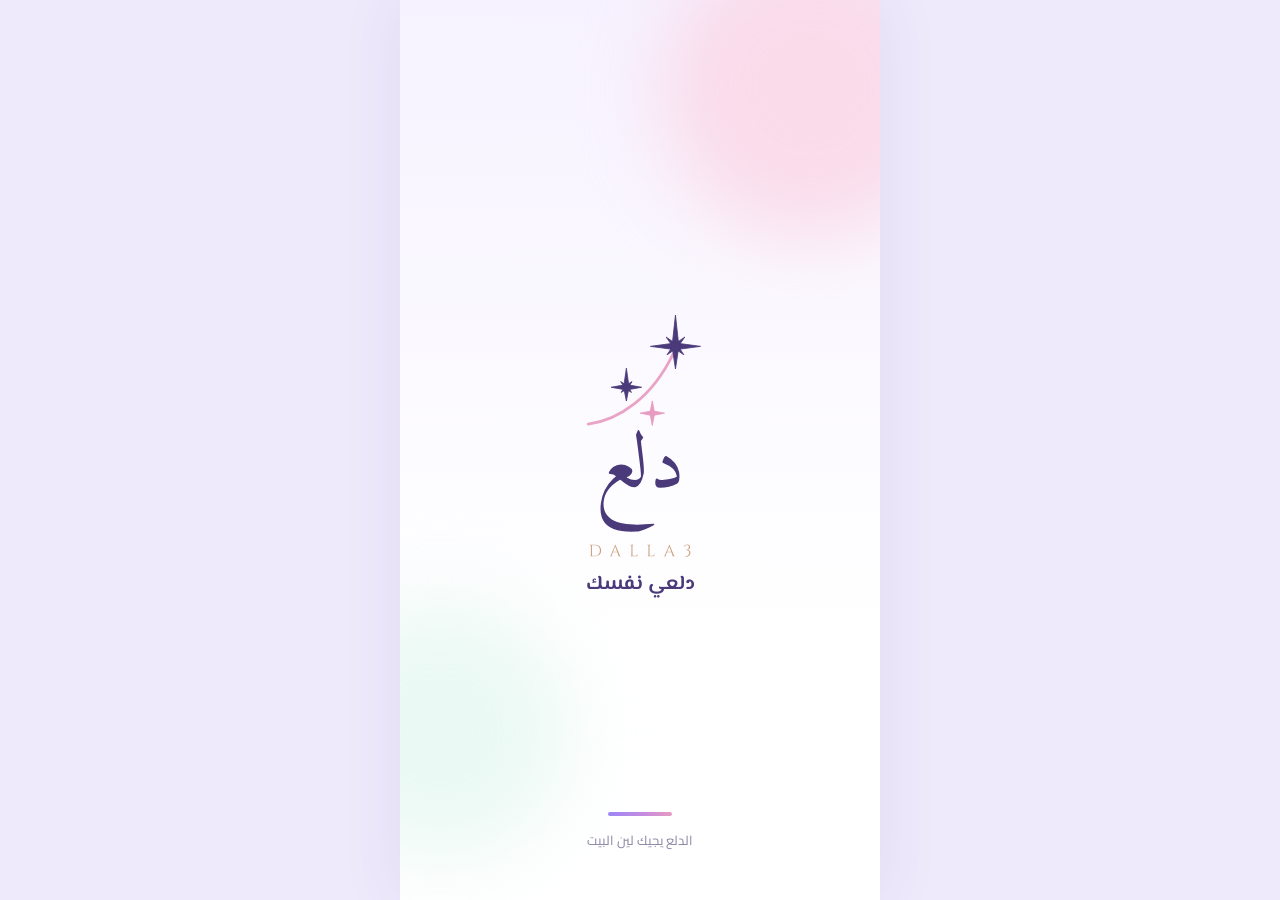
<file: index.html>
<!doctype html>
<html lang="ar" dir="rtl">
  <head>
    <meta charset="UTF-8" />
    <link rel="icon" type="image/svg+xml" href="./brand/logo_symbol_white.svg" />
    <link rel="apple-touch-icon" href="./brand/ios_appicon_1024.png" />
    <meta name="viewport" content="width=device-width, initial-scale=1.0, viewport-fit=cover" />
    <meta name="theme-color" content="#F6F2FF" />
    <meta name="mobile-web-app-capable" content="yes" />
    <meta name="apple-mobile-web-app-capable" content="yes" />
    <meta name="apple-mobile-web-app-title" content="دلع" />
    <meta name="description" content="دلع — خبيرات تجميل يجونك البيت" />
    <title>دلع</title>
    <script type="module" crossorigin src="./assets/index-D9JSFWXo.js"></script>
    <link rel="stylesheet" crossorigin href="./assets/index-D8pP8r-i.css">
  <link rel="manifest" href="./manifest.webmanifest"><script id="vite-plugin-pwa:register-sw" src="./registerSW.js"></script></head>
  <body>
    <div id="root"></div>
  </body>
</html>
</file>
<file: assets/index-D8pP8r-i.css>
@font-face{font-family:Cairo;font-style:normal;font-display:swap;font-weight:400;src:url(./cairo-arabic-400-normal-DN15VWMM.woff2)format("woff2"),url(./cairo-arabic-400-normal-CAYwymWN.woff)format("woff");unicode-range:U+6??,U+750-77F,U+870-88E,U+890-891,U+897-8E1,U+8E3-8FF,U+200C-200E,U+2010-2011,U+204F,U+2E41,U+FB50-FDFF,U+FE70-FE74,U+FE76-FEFC,U+102E0-102FB,U+10E60-10E7E,U+10EC2-10EC4,U+10EFC-10EFF,U+1EE00-1EE03,U+1EE05-1EE1F,U+1EE21-1EE22,U+1EE24,U+1EE27,U+1EE29-1EE32,U+1EE34-1EE37,U+1EE39,U+1EE3B,U+1EE42,U+1EE47,U+1EE49,U+1EE4B,U+1EE4D-1EE4F,U+1EE51-1EE52,U+1EE54,U+1EE57,U+1EE59,U+1EE5B,U+1EE5D,U+1EE5F,U+1EE61-1EE62,U+1EE64,U+1EE67-1EE6A,U+1EE6C-1EE72,U+1EE74-1EE77,U+1EE79-1EE7C,U+1EE7E,U+1EE80-1EE89,U+1EE8B-1EE9B,U+1EEA1-1EEA3,U+1EEA5-1EEA9,U+1EEAB-1EEBB,U+1EEF0-1EEF1}@font-face{font-family:Cairo;font-style:normal;font-display:swap;font-weight:400;src:url(./cairo-latin-ext-400-normal-xCL67Y2R.woff2)format("woff2"),url(./cairo-latin-ext-400-normal-C_BIE9Qe.woff)format("woff");unicode-range:U+100-2BA,U+2BD-2C5,U+2C7-2CC,U+2CE-2D7,U+2DD-2FF,U+304,U+308,U+329,U+1D00-1DBF,U+1E00-1E9F,U+1EF2-1EFF,U+2020,U+20A0-20AB,U+20AD-20C0,U+2113,U+2C60-2C7F,U+A720-A7FF}@font-face{font-family:Cairo;font-style:normal;font-display:swap;font-weight:400;src:url(./cairo-latin-400-normal-Dh7otpdh.woff2)format("woff2"),url(./cairo-latin-400-normal-b1R3q6Pf.woff)format("woff");unicode-range:U+??,U+131,U+152-153,U+2BB-2BC,U+2C6,U+2DA,U+2DC,U+304,U+308,U+329,U+2000-206F,U+20AC,U+2122,U+2191,U+2193,U+2212,U+2215,U+FEFF,U+FFFD}@font-face{font-family:Cairo;font-style:normal;font-display:swap;font-weight:600;src:url(./cairo-arabic-600-normal-rkrvveqO.woff2)format("woff2"),url(./cairo-arabic-600-normal-B3EOalmC.woff)format("woff");unicode-range:U+6??,U+750-77F,U+870-88E,U+890-891,U+897-8E1,U+8E3-8FF,U+200C-200E,U+2010-2011,U+204F,U+2E41,U+FB50-FDFF,U+FE70-FE74,U+FE76-FEFC,U+102E0-102FB,U+10E60-10E7E,U+10EC2-10EC4,U+10EFC-10EFF,U+1EE00-1EE03,U+1EE05-1EE1F,U+1EE21-1EE22,U+1EE24,U+1EE27,U+1EE29-1EE32,U+1EE34-1EE37,U+1EE39,U+1EE3B,U+1EE42,U+1EE47,U+1EE49,U+1EE4B,U+1EE4D-1EE4F,U+1EE51-1EE52,U+1EE54,U+1EE57,U+1EE59,U+1EE5B,U+1EE5D,U+1EE5F,U+1EE61-1EE62,U+1EE64,U+1EE67-1EE6A,U+1EE6C-1EE72,U+1EE74-1EE77,U+1EE79-1EE7C,U+1EE7E,U+1EE80-1EE89,U+1EE8B-1EE9B,U+1EEA1-1EEA3,U+1EEA5-1EEA9,U+1EEAB-1EEBB,U+1EEF0-1EEF1}@font-face{font-family:Cairo;font-style:normal;font-display:swap;font-weight:600;src:url(./cairo-latin-ext-600-normal-DuRnqffh.woff2)format("woff2"),url(./cairo-latin-ext-600-normal-DAfLYaOC.woff)format("woff");unicode-range:U+100-2BA,U+2BD-2C5,U+2C7-2CC,U+2CE-2D7,U+2DD-2FF,U+304,U+308,U+329,U+1D00-1DBF,U+1E00-1E9F,U+1EF2-1EFF,U+2020,U+20A0-20AB,U+20AD-20C0,U+2113,U+2C60-2C7F,U+A720-A7FF}@font-face{font-family:Cairo;font-style:normal;font-display:swap;font-weight:600;src:url(./cairo-latin-600-normal-mGS0uvCM.woff2)format("woff2"),url(./cairo-latin-600-normal-buYOP1M3.woff)format("woff");unicode-range:U+??,U+131,U+152-153,U+2BB-2BC,U+2C6,U+2DA,U+2DC,U+304,U+308,U+329,U+2000-206F,U+20AC,U+2122,U+2191,U+2193,U+2212,U+2215,U+FEFF,U+FFFD}@font-face{font-family:Cairo;font-style:normal;font-display:swap;font-weight:700;src:url(./cairo-arabic-700-normal-D3nDedWX.woff2)format("woff2"),url(./cairo-arabic-700-normal-CyOqhaeK.woff)format("woff");unicode-range:U+6??,U+750-77F,U+870-88E,U+890-891,U+897-8E1,U+8E3-8FF,U+200C-200E,U+2010-2011,U+204F,U+2E41,U+FB50-FDFF,U+FE70-FE74,U+FE76-FEFC,U+102E0-102FB,U+10E60-10E7E,U+10EC2-10EC4,U+10EFC-10EFF,U+1EE00-1EE03,U+1EE05-1EE1F,U+1EE21-1EE22,U+1EE24,U+1EE27,U+1EE29-1EE32,U+1EE34-1EE37,U+1EE39,U+1EE3B,U+1EE42,U+1EE47,U+1EE49,U+1EE4B,U+1EE4D-1EE4F,U+1EE51-1EE52,U+1EE54,U+1EE57,U+1EE59,U+1EE5B,U+1EE5D,U+1EE5F,U+1EE61-1EE62,U+1EE64,U+1EE67-1EE6A,U+1EE6C-1EE72,U+1EE74-1EE77,U+1EE79-1EE7C,U+1EE7E,U+1EE80-1EE89,U+1EE8B-1EE9B,U+1EEA1-1EEA3,U+1EEA5-1EEA9,U+1EEAB-1EEBB,U+1EEF0-1EEF1}@font-face{font-family:Cairo;font-style:normal;font-display:swap;font-weight:700;src:url(./cairo-latin-ext-700-normal-Cscux539.woff2)format("woff2"),url(./cairo-latin-ext-700-normal-htXca11Z.woff)format("woff");unicode-range:U+100-2BA,U+2BD-2C5,U+2C7-2CC,U+2CE-2D7,U+2DD-2FF,U+304,U+308,U+329,U+1D00-1DBF,U+1E00-1E9F,U+1EF2-1EFF,U+2020,U+20A0-20AB,U+20AD-20C0,U+2113,U+2C60-2C7F,U+A720-A7FF}@font-face{font-family:Cairo;font-style:normal;font-display:swap;font-weight:700;src:url(./cairo-latin-700-normal-C3GYtKbV.woff2)format("woff2"),url(./cairo-latin-700-normal-6fcUy4Rc.woff)format("woff");unicode-range:U+??,U+131,U+152-153,U+2BB-2BC,U+2C6,U+2DA,U+2DC,U+304,U+308,U+329,U+2000-206F,U+20AC,U+2122,U+2191,U+2193,U+2212,U+2215,U+FEFF,U+FFFD}@font-face{font-family:Cairo;font-style:normal;font-display:swap;font-weight:800;src:url(./cairo-arabic-800-normal-G1qvPr6G.woff2)format("woff2"),url(./cairo-arabic-800-normal-CVTPwINa.woff)format("woff");unicode-range:U+6??,U+750-77F,U+870-88E,U+890-891,U+897-8E1,U+8E3-8FF,U+200C-200E,U+2010-2011,U+204F,U+2E41,U+FB50-FDFF,U+FE70-FE74,U+FE76-FEFC,U+102E0-102FB,U+10E60-10E7E,U+10EC2-10EC4,U+10EFC-10EFF,U+1EE00-1EE03,U+1EE05-1EE1F,U+1EE21-1EE22,U+1EE24,U+1EE27,U+1EE29-1EE32,U+1EE34-1EE37,U+1EE39,U+1EE3B,U+1EE42,U+1EE47,U+1EE49,U+1EE4B,U+1EE4D-1EE4F,U+1EE51-1EE52,U+1EE54,U+1EE57,U+1EE59,U+1EE5B,U+1EE5D,U+1EE5F,U+1EE61-1EE62,U+1EE64,U+1EE67-1EE6A,U+1EE6C-1EE72,U+1EE74-1EE77,U+1EE79-1EE7C,U+1EE7E,U+1EE80-1EE89,U+1EE8B-1EE9B,U+1EEA1-1EEA3,U+1EEA5-1EEA9,U+1EEAB-1EEBB,U+1EEF0-1EEF1}@font-face{font-family:Cairo;font-style:normal;font-display:swap;font-weight:800;src:url(./cairo-latin-ext-800-normal-ChnkP8hn.woff2)format("woff2"),url(./cairo-latin-ext-800-normal-RObK5hVW.woff)format("woff");unicode-range:U+100-2BA,U+2BD-2C5,U+2C7-2CC,U+2CE-2D7,U+2DD-2FF,U+304,U+308,U+329,U+1D00-1DBF,U+1E00-1E9F,U+1EF2-1EFF,U+2020,U+20A0-20AB,U+20AD-20C0,U+2113,U+2C60-2C7F,U+A720-A7FF}@font-face{font-family:Cairo;font-style:normal;font-display:swap;font-weight:800;src:url(./cairo-latin-800-normal-BBdTpBXf.woff2)format("woff2"),url(./cairo-latin-800-normal-ReWrxM5E.woff)format("woff");unicode-range:U+??,U+131,U+152-153,U+2BB-2BC,U+2C6,U+2DA,U+2DC,U+304,U+308,U+329,U+2000-206F,U+20AC,U+2122,U+2191,U+2193,U+2212,U+2215,U+FEFF,U+FFFD}@font-face{font-family:El Messiri;font-style:normal;font-display:swap;font-weight:700;src:url(./el-messiri-arabic-700-normal-D9aO7CWn.woff2)format("woff2"),url(./el-messiri-arabic-700-normal-wfXImB6W.woff)format("woff");unicode-range:U+6??,U+750-77F,U+870-88E,U+890-891,U+897-8E1,U+8E3-8FF,U+200C-200E,U+2010-2011,U+204F,U+2E41,U+FB50-FDFF,U+FE70-FE74,U+FE76-FEFC,U+102E0-102FB,U+10E60-10E7E,U+10EC2-10EC4,U+10EFC-10EFF,U+1EE00-1EE03,U+1EE05-1EE1F,U+1EE21-1EE22,U+1EE24,U+1EE27,U+1EE29-1EE32,U+1EE34-1EE37,U+1EE39,U+1EE3B,U+1EE42,U+1EE47,U+1EE49,U+1EE4B,U+1EE4D-1EE4F,U+1EE51-1EE52,U+1EE54,U+1EE57,U+1EE59,U+1EE5B,U+1EE5D,U+1EE5F,U+1EE61-1EE62,U+1EE64,U+1EE67-1EE6A,U+1EE6C-1EE72,U+1EE74-1EE77,U+1EE79-1EE7C,U+1EE7E,U+1EE80-1EE89,U+1EE8B-1EE9B,U+1EEA1-1EEA3,U+1EEA5-1EEA9,U+1EEAB-1EEBB,U+1EEF0-1EEF1}@font-face{font-family:El Messiri;font-style:normal;font-display:swap;font-weight:700;src:url(./el-messiri-cyrillic-700-normal-bo4GAj-4.woff2)format("woff2"),url(./el-messiri-cyrillic-700-normal-Cp2r31ro.woff)format("woff");unicode-range:U+301,U+400-45F,U+490-491,U+4B0-4B1,U+2116}@font-face{font-family:El Messiri;font-style:normal;font-display:swap;font-weight:700;src:url([data-uri])format("woff2"),url([data-uri])format("woff");unicode-range:U+100-2BA,U+2BD-2C5,U+2C7-2CC,U+2CE-2D7,U+2DD-2FF,U+304,U+308,U+329,U+1D00-1DBF,U+1E00-1E9F,U+1EF2-1EFF,U+2020,U+20A0-20AB,U+20AD-20C0,U+2113,U+2C60-2C7F,U+A720-A7FF}@font-face{font-family:El Messiri;font-style:normal;font-display:swap;font-weight:700;src:url(./el-messiri-latin-700-normal-2VyxPaO_.woff2)format("woff2"),url(./el-messiri-latin-700-normal-CqBzUBvy.woff)format("woff");unicode-range:U+??,U+131,U+152-153,U+2BB-2BC,U+2C6,U+2DA,U+2DC,U+304,U+308,U+329,U+2000-206F,U+20AC,U+2122,U+2191,U+2193,U+2212,U+2215,U+FEFF,U+FFFD}.leaflet-pane,.leaflet-tile,.leaflet-marker-icon,.leaflet-marker-shadow,.leaflet-tile-container,.leaflet-pane>svg,.leaflet-pane>canvas,.leaflet-zoom-box,.leaflet-image-layer,.leaflet-layer{position:absolute;top:0;left:0}.leaflet-container{overflow:hidden}.leaflet-tile,.leaflet-marker-icon,.leaflet-marker-shadow{-webkit-user-select:none;user-select:none;-webkit-user-drag:none}.leaflet-tile::selection{background:0 0}.leaflet-safari .leaflet-tile{image-rendering:-webkit-optimize-contrast}.leaflet-safari .leaflet-tile-container{-webkit-transform-origin:0 0;width:1600px;height:1600px}.leaflet-marker-icon,.leaflet-marker-shadow{display:block}.leaflet-container .leaflet-overlay-pane svg{max-width:none!important;max-height:none!important}.leaflet-container .leaflet-marker-pane img,.leaflet-container .leaflet-shadow-pane img,.leaflet-container .leaflet-tile-pane img,.leaflet-container img.leaflet-image-layer,.leaflet-container .leaflet-tile{width:auto;padding:0;max-width:none!important;max-height:none!important}.leaflet-container img.leaflet-tile{mix-blend-mode:plus-lighter}.leaflet-container.leaflet-touch-zoom{-ms-touch-action:pan-x pan-y;touch-action:pan-x pan-y}.leaflet-container.leaflet-touch-drag{-ms-touch-action:pinch-zoom;touch-action:none;touch-action:pinch-zoom}.leaflet-container.leaflet-touch-drag.leaflet-touch-zoom{-ms-touch-action:none;touch-action:none}.leaflet-container{-webkit-tap-highlight-color:transparent}.leaflet-container a{-webkit-tap-highlight-color:#33b5e566}.leaflet-tile{filter:inherit;visibility:hidden}.leaflet-tile-loaded{visibility:inherit}.leaflet-zoom-box{box-sizing:border-box;z-index:800;width:0;height:0}.leaflet-overlay-pane svg{-moz-user-select:none}.leaflet-pane{z-index:400}.leaflet-tile-pane{z-index:200}.leaflet-overlay-pane{z-index:400}.leaflet-shadow-pane{z-index:500}.leaflet-marker-pane{z-index:600}.leaflet-tooltip-pane{z-index:650}.leaflet-popup-pane{z-index:700}.leaflet-map-pane canvas{z-index:100}.leaflet-map-pane svg{z-index:200}.leaflet-vml-shape{width:1px;height:1px}.lvml{behavior:url(#default#VML);display:inline-block;position:absolute}.leaflet-control{z-index:800;pointer-events:visiblePainted;pointer-events:auto;position:relative}.leaflet-top,.leaflet-bottom{z-index:1000;pointer-events:none;position:absolute}.leaflet-top{top:0}.leaflet-right{right:0}.leaflet-bottom{bottom:0}.leaflet-left{left:0}.leaflet-control{float:left;clear:both}.leaflet-right .leaflet-control{float:right}.leaflet-top .leaflet-control{margin-top:10px}.leaflet-bottom .leaflet-control{margin-bottom:10px}.leaflet-left .leaflet-control{margin-left:10px}.leaflet-right .leaflet-control{margin-right:10px}.leaflet-fade-anim .leaflet-popup{opacity:0;transition:opacity .2s linear}.leaflet-fade-anim .leaflet-map-pane .leaflet-popup{opacity:1}.leaflet-zoom-animated{transform-origin:0 0}svg.leaflet-zoom-animated{will-change:transform}.leaflet-zoom-anim .leaflet-zoom-animated{-webkit-transition:-webkit-transform .25s cubic-bezier(0,0,.25,1);-moz-transition:-moz-transform .25s cubic-bezier(0,0,.25,1);transition:transform .25s cubic-bezier(0,0,.25,1)}.leaflet-zoom-anim .leaflet-tile,.leaflet-pan-anim .leaflet-tile{transition:none}.leaflet-zoom-anim .leaflet-zoom-hide{visibility:hidden}.leaflet-interactive{cursor:pointer}.leaflet-grab{cursor:-webkit-grab;cursor:-moz-grab;cursor:grab}.leaflet-crosshair,.leaflet-crosshair .leaflet-interactive{cursor:crosshair}.leaflet-popup-pane,.leaflet-control{cursor:auto}.leaflet-dragging .leaflet-grab,.leaflet-dragging .leaflet-grab .leaflet-interactive,.leaflet-dragging .leaflet-marker-draggable{cursor:move;cursor:-webkit-grabbing;cursor:-moz-grabbing;cursor:grabbing}.leaflet-marker-icon,.leaflet-marker-shadow,.leaflet-image-layer,.leaflet-pane>svg path,.leaflet-tile-container{pointer-events:none}.leaflet-marker-icon.leaflet-interactive,.leaflet-image-layer.leaflet-interactive,.leaflet-pane>svg path.leaflet-interactive,svg.leaflet-image-layer.leaflet-interactive path{pointer-events:visiblePainted;pointer-events:auto}.leaflet-container{outline-offset:1px;background:#ddd}.leaflet-container a{color:#0078a8}.leaflet-zoom-box{background:#ffffff80;border:2px dotted #38f}.leaflet-container{font-family:Helvetica Neue,Arial,Helvetica,sans-serif;font-size:.75rem;line-height:1.5}.leaflet-bar{border-radius:4px;box-shadow:0 1px 5px #000000a6}.leaflet-bar a{text-align:center;color:#000;background-color:#fff;border-bottom:1px solid #ccc;width:26px;height:26px;line-height:26px;text-decoration:none;display:block}.leaflet-bar a,.leaflet-control-layers-toggle{background-position:50%;background-repeat:no-repeat;display:block}.leaflet-bar a:hover,.leaflet-bar a:focus{background-color:#f4f4f4}.leaflet-bar a:first-child{border-top-left-radius:4px;border-top-right-radius:4px}.leaflet-bar a:last-child{border-bottom:none;border-bottom-right-radius:4px;border-bottom-left-radius:4px}.leaflet-bar a.leaflet-disabled{cursor:default;color:#bbb;background-color:#f4f4f4}.leaflet-touch .leaflet-bar a{width:30px;height:30px;line-height:30px}.leaflet-touch .leaflet-bar a:first-child{border-top-left-radius:2px;border-top-right-radius:2px}.leaflet-touch .leaflet-bar a:last-child{border-bottom-right-radius:2px;border-bottom-left-radius:2px}.leaflet-control-zoom-in,.leaflet-control-zoom-out{text-indent:1px;font:700 18px Lucida Console,Monaco,monospace}.leaflet-touch .leaflet-control-zoom-in,.leaflet-touch .leaflet-control-zoom-out{font-size:22px}.leaflet-control-layers{background:#fff;border-radius:5px;box-shadow:0 1px 5px #0006}.leaflet-control-layers-toggle{background-image:url([data-uri]);width:36px;height:36px}.leaflet-retina .leaflet-control-layers-toggle{background-image:url([data-uri]);background-size:26px 26px}.leaflet-touch .leaflet-control-layers-toggle{width:44px;height:44px}.leaflet-control-layers .leaflet-control-layers-list,.leaflet-control-layers-expanded .leaflet-control-layers-toggle{display:none}.leaflet-control-layers-expanded .leaflet-control-layers-list{display:block;position:relative}.leaflet-control-layers-expanded{color:#333;background:#fff;padding:6px 10px 6px 6px}.leaflet-control-layers-scrollbar{padding-right:5px;overflow:hidden scroll}.leaflet-control-layers-selector{margin-top:2px;position:relative;top:1px}.leaflet-control-layers label{font-size:1.08333em;display:block}.leaflet-control-layers-separator{border-top:1px solid #ddd;height:0;margin:5px -10px 5px -6px}.leaflet-default-icon-path{background-image:url([data-uri])}.leaflet-container .leaflet-control-attribution{background:#fffc;margin:0}.leaflet-control-attribution,.leaflet-control-scale-line{color:#333;padding:0 5px;line-height:1.4}.leaflet-control-attribution a{text-decoration:none}.leaflet-control-attribution a:hover,.leaflet-control-attribution a:focus{text-decoration:underline}.leaflet-attribution-flag{width:1em;height:.6669em;vertical-align:baseline!important;display:inline!important}.leaflet-left .leaflet-control-scale{margin-left:5px}.leaflet-bottom .leaflet-control-scale{margin-bottom:5px}.leaflet-control-scale-line{white-space:nowrap;box-sizing:border-box;text-shadow:1px 1px #fff;background:#fffc;border:2px solid #777;border-top:none;padding:2px 5px 1px;line-height:1.1}.leaflet-control-scale-line:not(:first-child){border-top:2px solid #777;border-bottom:none;margin-top:-2px}.leaflet-control-scale-line:not(:first-child):not(:last-child){border-bottom:2px solid #777}.leaflet-touch .leaflet-control-attribution,.leaflet-touch .leaflet-control-layers,.leaflet-touch .leaflet-bar{box-shadow:none}.leaflet-touch .leaflet-control-layers,.leaflet-touch .leaflet-bar{background-clip:padding-box;border:2px solid #0003}.leaflet-popup{text-align:center;margin-bottom:20px;position:absolute}.leaflet-popup-content-wrapper{text-align:left;border-radius:12px;padding:1px}.leaflet-popup-content{min-height:1px;margin:13px 24px 13px 20px;font-size:1.08333em;line-height:1.3}.leaflet-popup-content p{margin:1.3em 0}.leaflet-popup-tip-container{pointer-events:none;width:40px;height:20px;margin-top:-1px;margin-left:-20px;position:absolute;left:50%;overflow:hidden}.leaflet-popup-tip{pointer-events:auto;width:17px;height:17px;margin:-10px auto 0;padding:1px;transform:rotate(45deg)}.leaflet-popup-content-wrapper,.leaflet-popup-tip{color:#333;background:#fff;box-shadow:0 3px 14px #0006}.leaflet-container a.leaflet-popup-close-button{text-align:center;color:#757575;background:0 0;border:none;width:24px;height:24px;font:16px/24px Tahoma,Verdana,sans-serif;text-decoration:none;position:absolute;top:0;right:0}.leaflet-container a.leaflet-popup-close-button:hover,.leaflet-container a.leaflet-popup-close-button:focus{color:#585858}.leaflet-popup-scrolled{overflow:auto}.leaflet-oldie .leaflet-popup-content-wrapper{-ms-zoom:1}.leaflet-oldie .leaflet-popup-tip{-ms-filter:"progid:DXImageTransform.Microsoft.Matrix(M11=0.70710678, M12=0.70710678, M21=-0.70710678, M22=0.70710678)";width:24px;filter:progid:DXImageTransform.Microsoft.Matrix(M11=.707107, M12=.707107, M21=-.707107, M22=.707107);margin:0 auto}.leaflet-oldie .leaflet-control-zoom,.leaflet-oldie .leaflet-control-layers,.leaflet-oldie .leaflet-popup-content-wrapper,.leaflet-oldie .leaflet-popup-tip{border:1px solid #999}.leaflet-div-icon{background:#fff;border:1px solid #666}.leaflet-tooltip{color:#222;white-space:nowrap;-webkit-user-select:none;user-select:none;pointer-events:none;background-color:#fff;border:1px solid #fff;border-radius:3px;padding:6px;position:absolute;box-shadow:0 1px 3px #0006}.leaflet-tooltip.leaflet-interactive{cursor:pointer;pointer-events:auto}.leaflet-tooltip-top:before,.leaflet-tooltip-bottom:before,.leaflet-tooltip-left:before,.leaflet-tooltip-right:before{pointer-events:none;content:"";background:0 0;border:6px solid #0000;position:absolute}.leaflet-tooltip-bottom{margin-top:6px}.leaflet-tooltip-top{margin-top:-6px}.leaflet-tooltip-bottom:before,.leaflet-tooltip-top:before{margin-left:-6px;left:50%}.leaflet-tooltip-top:before{border-top-color:#fff;margin-bottom:-12px;bottom:0}.leaflet-tooltip-bottom:before{border-bottom-color:#fff;margin-top:-12px;margin-left:-6px;top:0}.leaflet-tooltip-left{margin-left:-6px}.leaflet-tooltip-right{margin-left:6px}.leaflet-tooltip-left:before,.leaflet-tooltip-right:before{margin-top:-6px;top:50%}.leaflet-tooltip-left:before{border-left-color:#fff;margin-right:-12px;right:0}.leaflet-tooltip-right:before{border-right-color:#fff;margin-left:-12px;left:0}@media print{.leaflet-control{-webkit-print-color-adjust:exact;print-color-adjust:exact}}:root{--ink:#4b3a7a;--lav:#9b87f5;--lav-50:#f6f2ff;--lav-100:#ece6ff;--pink:#e79bc0;--pink-50:#fbd3e4;--pink-25:#fdebf3;--mint:#8fd9bf;--mint-50:#e4f7f0;--mint-ink:#2e8f6c;--rose-gold:#c9a27e;--peach-50:#fff1e6;--sage-50:#eef6e6;--white:#fff;--text:#2b2340;--muted:#8a84a0;--line:#eeeaf7;--surface:#fff;--bg:#fcfbff;--field:#f7f5fc;--primary:var(--lav);--primary-ink:var(--ink);--accent:var(--pink);--gradient-cta:linear-gradient(90deg, #9b87f5, #c58be0 55%, #e79bc0);--gradient-hero:linear-gradient(120deg, #9b87f5, #c99ad9 60%, #e79bc0);--star:#f5b83d;--mark-ink:var(--ink);--mark-accent:var(--pink);--r-sm:12px;--r-md:16px;--r-lg:20px;--r-xl:26px;--shadow-card:0 8px 24px #4b3a7a17;--shadow-cta:0 10px 24px #9b87f561;--font-body:"Cairo", system-ui, sans-serif;--font-display:"El Messiri", "Cairo", serif;--pad:20px;--tabbar-h:78px;--bar-h:88px;--safe-b:env(safe-area-inset-bottom,0px)}*,:before,:after{box-sizing:border-box;margin:0;padding:0}html,body{background:#eee9fb}body{font-family:var(--font-body);color:var(--text);-webkit-font-smoothing:antialiased;-webkit-tap-highlight-color:transparent}button{font:inherit;color:inherit;cursor:pointer;background:0 0;border:0}a{color:inherit;text-decoration:none}img{max-width:100%;display:block}input{font:inherit;color:inherit;background:0 0;border:0;outline:0}svg{flex:none}.app-shell{max-width:480px;min-height:100dvh;background:var(--bg);min-height:-webkit-fill-available;margin:0 auto;position:relative;overflow-x:clip;box-shadow:0 0 60px #4b3a7a14}.route{min-height:100dvh}.screen{min-height:100dvh;min-height:-webkit-fill-available;padding-top:max(env(safe-area-inset-top), 12px);padding-bottom:24px}.screen.with-tabs{padding-bottom:calc(var(--tabbar-h) + var(--safe-b) + 24px)}.screen.with-bar{padding-bottom:calc(var(--bar-h) + var(--safe-b) + 72px)}.muted{color:var(--muted)}.small{font-size:12.5px}.tiny{align-items:center;gap:4px;font-size:11px;display:flex}.center{text-align:center;justify-content:center}.row{align-items:center;display:flex}.row-between{justify-content:space-between;align-items:center;gap:8px;display:flex}.gap8{gap:8px}.gap10{gap:10px}.flex1{flex:1;min-width:0}.mx{margin-inline:var(--pad)}.ltr{direction:ltr;unicode-bidi:isolate;display:inline-block}.accent{color:var(--pink)}.link{color:var(--primary);align-items:center;gap:4px;font-size:13px;font-weight:700;display:inline-flex}.card{background:var(--surface);border-radius:var(--r-lg);box-shadow:var(--shadow-card)}.skeleton{background:linear-gradient(90deg,#f1edfb 0%,#faf8ff 50%,#f1edfb 100%) 0 0/200% 100%;min-height:100px;animation:1.2s linear infinite shimmer}@keyframes shimmer{to{background-position:-200% 0}}.empty{text-align:center;color:var(--muted);padding:24px}.empty-state{color:var(--lav);text-align:center;flex-direction:column;align-items:center;gap:12px;padding:48px 20px;display:flex}.empty-state b{color:var(--text)}.icon-btn{background:var(--lav-50);width:42px;height:42px;color:var(--ink);border-radius:14px;flex:none;justify-content:center;align-items:center;display:inline-flex;position:relative}.icon-btn.ghost{background:0 0}.icon-btn.glass{-webkit-backdrop-filter:blur(8px);backdrop-filter:blur(8px);background:#ffffffe0;box-shadow:0 4px 14px #00000014}.icon-btn.fav.on,.fav-btn.on{color:#e05a8a}.badge-dot{background:var(--pink);border:2px solid var(--lav-50);border-radius:50%;width:8px;height:8px;position:absolute;top:10px;left:11px}.btn-primary{background:var(--gradient-cta);color:#fff;box-shadow:var(--shadow-cta);border-radius:18px;justify-content:center;align-items:center;gap:8px;padding:15px 18px;font-size:16.5px;font-weight:800;transition:transform .15s,opacity .2s;display:inline-flex}.btn-primary:active{transform:scale(.98)}.btn-primary:disabled{opacity:.5;box-shadow:none}.btn-primary.sm{border-radius:14px;padding:10px 18px;font-size:14px}.btn-ghost{border:1.5px solid var(--lav-100);color:var(--ink);text-align:center;background:#fff;border-radius:18px;padding:14px;font-weight:800}.tag{white-space:nowrap;border-radius:20px;align-items:center;gap:4px;padding:2px 9px;font-size:11px;font-weight:700;line-height:20px;display:inline-flex}.tag-mint{background:var(--mint-50);color:var(--mint-ink)}.tag-pink{background:var(--pink-25);color:#c2577a}.tag-lav{background:var(--lav-50);color:var(--lav)}.tag-plain{background:var(--field);color:var(--muted)}.tags{flex-wrap:wrap;gap:5px;display:inline-flex}.sponsored{z-index:2;color:#a8672e;background:#fffffff0;border-radius:10px;padding:1px 8px;font-size:10px;font-weight:800;position:absolute;top:8px;right:8px;box-shadow:0 2px 6px #00000014}.rating{align-items:center;gap:3px;font-size:12px;display:inline-flex}.rating .star,.stars{color:var(--star)}.stars{gap:1px;display:inline-flex}.price{color:var(--primary);white-space:nowrap;font-size:13px;font-weight:800}.splash{background:linear-gradient(180deg, var(--lav-50), #fff 70%);cursor:pointer;justify-content:center;align-items:center;min-height:100dvh;display:flex;position:relative;overflow:hidden}.splash-glow{filter:blur(40px);opacity:.75;border-radius:50%;position:absolute}.splash-glow.g1{background:var(--pink-50);width:300px;height:300px;animation:6s ease-in-out infinite float;top:-60px;right:-80px}.splash-glow.g2{background:var(--mint-50);width:260px;height:260px;animation:7s ease-in-out infinite reverse float;bottom:40px;left:-90px}@keyframes float{50%{transform:translateY(24px)}}.splash-center{flex-direction:column;align-items:center;display:flex;position:relative}.splash-word{opacity:0;width:240px;margin-top:-26px;animation:.9s cubic-bezier(.22,1,.36,1) .9s forwards rise}.splash-tag{font-family:var(--font-display);color:var(--ink);opacity:0;margin-top:6px;font-size:20px;animation:.8s 1.4s forwards rise}@keyframes rise{0%{opacity:0;transform:translateY(14px)}to{opacity:1;transform:none}}.splash-foot{bottom:calc(48px + var(--safe-b));text-align:center;color:var(--muted);flex-direction:column;align-items:center;gap:12px;font-size:13px;display:flex;position:absolute;left:0;right:0}.loader{background:var(--lav-100);border-radius:4px;width:64px;height:4px;overflow:hidden}.loader i{background:var(--gradient-cta);width:0;height:100%;animation:3s forwards load;display:block}@keyframes load{to{width:100%}}.brandmark.is-animated .bm-trail{stroke-dasharray:1;stroke-dashoffset:1px;animation:1s ease-out .1s forwards draw}.brandmark.is-animated .bm-spark{animation:.55s cubic-bezier(.34,1.56,.64,1) forwards pop,2.4s ease-in-out 1.6s infinite twinkle;transform:scale(0)}.brandmark.is-animated .bm-spark-3{animation-delay:.35s,1.6s}.brandmark.is-animated .bm-spark-2{animation-delay:.6s,2.2s}.brandmark.is-animated .bm-spark-1{animation-delay:.85s,2.8s}@keyframes draw{to{stroke-dashoffset:0}}@keyframes pop{to{transform:scale(1)}}@keyframes twinkle{0%,to{opacity:1;transform:scale(1)rotate(0)}50%{opacity:.75;transform:scale(.78)rotate(12deg)}}.home-top{padding:4px var(--pad);justify-content:space-between;align-items:center;display:flex}.avatar{background:linear-gradient(135deg, var(--lav), var(--pink));color:#fff;border-radius:50%;flex:none;justify-content:center;align-items:center;width:42px;height:42px;font-size:17px;font-weight:800;display:flex}.avatar.lg{width:58px;height:58px;font-size:24px}.loc-chip{flex-direction:column;align-items:center;line-height:1.3;display:flex}.loc-chip small{color:var(--muted);font-size:11px}.loc-chip b{color:var(--ink);align-items:center;gap:4px;font-size:15px;display:inline-flex}.loc-chip b svg:first-child{color:var(--pink)}.search{margin:12px var(--pad);border-radius:var(--r-md);background:var(--field);height:50px;color:var(--muted);border:1px solid #0000;align-items:center;gap:10px;padding:0 16px;transition:border-color .2s;display:flex}.search:focus-within{border-color:var(--lav);background:#fff}.search input{color:var(--text);flex:1;min-width:0;font-size:14px}.search input::placeholder{color:var(--muted)}.promo-wrap{margin:4px var(--pad) 0;touch-action:pan-y;-webkit-user-select:none;user-select:none;border-radius:24px;overflow:hidden}.promo-track{transition:transform .6s cubic-bezier(.22,1,.36,1);display:flex}.promo{color:#fff;cursor:pointer;border-radius:24px;flex:0 0 100%;height:170px;padding:18px 20px;position:relative;overflow:hidden}.promo.skeleton{margin:4px var(--pad) 0}.promo.theme-lavender{background:var(--gradient-hero)}.promo.theme-pink{background:linear-gradient(120deg,#e79bc0,#f3b3cf 50%,#c9a27e)}.promo.theme-mint{background:linear-gradient(120deg,#6fc7a8,#8fd9bf 50%,#9b87f5)}.promo-copy{z-index:2;max-width:62%;position:relative}.promo h3{font-size:18.5px;font-weight:800;line-height:1.35}.promo p{opacity:.95;margin-top:2px;font-size:12.5px}.promo-cta{color:var(--ink);background:#fff;border-radius:20px;margin-top:8px;padding:5px 14px;font-size:12px;font-weight:800;display:inline-block}.promo-ad{background:#ffffff40;border-radius:8px;margin-bottom:4px;padding:0 7px;font-size:10px;font-weight:700;display:inline-block}.promo-bub{background:#ffffff2e;border-radius:50%;width:160px;height:160px;position:absolute;bottom:-40px;left:-30px}.promo-badge{font:800 52px/1 var(--font-body);opacity:.92;direction:ltr;position:absolute;top:40px;left:22px}.promo-img{object-fit:cover;border:3px solid #fff9;border-radius:18px;width:34%;position:absolute;top:14px;bottom:14px;left:14px;box-shadow:0 10px 20px #0000001f}.promo-mark{--mark-ink:#fff;--mark-accent:#fff;position:absolute;top:30px;left:16px}.dots{justify-content:center;gap:5px;margin:10px 0 4px;display:flex}.dots button{background:var(--lav-100);border-radius:3px;width:6px;height:6px;padding:0;transition:width .3s;overflow:hidden}.dots button.on{background:#d8cefb;width:22px}.dots button.on:not(:has(i)){background:var(--lav)}.dots i{background:var(--lav);width:0;height:100%;animation:linear forwards load;display:block}.cats{padding:8px var(--pad) 4px;scrollbar-width:none;gap:10px;display:flex;overflow-x:auto}.cats::-webkit-scrollbar{display:none}.hscroll::-webkit-scrollbar{display:none}.cat{min-width:58px;color:var(--text);flex-direction:column;align-items:center;gap:5px;font-size:12px;font-weight:700;display:flex}.cat-ic{width:58px;height:58px;color:var(--ink);border:2px solid #0000;border-radius:20px;justify-content:center;align-items:center;transition:all .2s;display:flex}.cat.on .cat-ic{border-color:var(--lav);color:var(--lav);box-shadow:0 6px 16px #9b87f54d}.cat.on{color:var(--lav)}.sec-h{padding:16px var(--pad) 8px;justify-content:space-between;align-items:center;display:flex}.sec-h h2{align-items:center;gap:6px;font-size:17px;font-weight:800;display:inline-flex}.hscroll{padding:4px var(--pad) 12px;scroll-snap-type:x mandatory;scrollbar-width:none;gap:12px;display:flex;overflow-x:auto}.featured{scroll-snap-align:start;flex:0 0 156px;overflow:hidden}.featured-img{height:104px;position:relative}.featured-img img{object-fit:cover;width:100%;height:100%}.featured-body{padding:8px 10px 10px}.featured-body b{white-space:nowrap;text-overflow:ellipsis;font-size:13.5px;display:block;overflow:hidden}.featured-body .meta{color:var(--muted);font-size:11px;font-weight:600}.list{padding:0 var(--pad);flex-direction:column;gap:12px;display:flex}.expert-row{align-items:stretch;gap:12px;padding:12px;transition:transform .15s;display:flex}.expert-row:active{transform:scale(.99)}.expert-row.skeleton{height:108px}.thumb{border-radius:var(--r-md);flex:none;width:86px;height:86px;position:relative;overflow:hidden}.thumb img{object-fit:cover;width:100%;height:100%}.thumb .sponsored{padding:0 6px;font-size:9px;top:5px;right:5px}.expert-body{flex-direction:column;flex:1;min-width:0;display:flex}.expert-name{white-space:nowrap;align-items:center;gap:4px;font-size:15px;display:inline-flex;overflow:hidden}.verified-ic{color:var(--lav)}.fav-btn{color:#c9c2dd;padding:2px;display:flex}.meta{color:var(--muted);white-space:nowrap;align-items:center;gap:4px;margin-top:2px;font-size:11.5px;display:flex;overflow:hidden}.meta .rating b{color:var(--text)}.expert-row .tags .tag{padding:0 7px;font-size:10px}.tabbar{width:100%;max-width:480px;height:calc(var(--tabbar-h) + var(--safe-b));padding-bottom:var(--safe-b);-webkit-backdrop-filter:blur(12px);backdrop-filter:blur(12px);z-index:50;background:#fffffff5;border-radius:26px 26px 0 0;justify-content:space-around;align-items:center;display:flex;position:fixed;bottom:0;left:50%;transform:translate(-50%);box-shadow:0 -6px 20px #4b3a7a14}.tab{color:var(--muted);border-radius:14px;flex-direction:column;align-items:center;gap:3px;padding:6px 12px;font-size:11px;font-weight:700;transition:color .2s;display:flex}.tab.active{color:var(--primary)}.tab.active svg{filter:drop-shadow(0 4px 8px #9b87f573)}.topbar{padding:4px var(--pad) 8px;justify-content:space-between;align-items:center;display:flex}.topbar h1{font-size:18px;font-weight:800}.page-h{padding:8px var(--pad) 14px;justify-content:space-between;align-items:baseline;display:flex}.page-h h1{font-size:24px;font-weight:800;font-family:var(--font-display);color:var(--ink)}.cover{height:300px;margin-top:calc(-1 * max(env(safe-area-inset-top), 12px));border-radius:0 0 32px 32px;position:relative;overflow:hidden}.cover img{object-fit:cover;width:100%;height:100%}.cover-fade{background:linear-gradient(#0000002e,#0000 35% 65%,#4b3a7a40);position:absolute;inset:0}.cover-nav{top:max(env(safe-area-inset-top), 16px);left:var(--pad);right:var(--pad);justify-content:space-between;display:flex;position:absolute}.info{margin:-48px var(--pad) 0;z-index:2;padding:16px;position:relative}.h-name{font-size:21px;font-weight:800}.stats{border-top:1px solid var(--line);text-align:center;color:var(--muted);justify-content:space-around;margin-top:12px;padding-top:10px;font-size:11px;display:flex}.stats b{color:var(--text);font-size:15px;display:block}.stats .rating{font-size:15px}.bio{padding:14px var(--pad) 0;color:#5a5370;font-size:13.5px;line-height:1.8}.gallery{padding:0 var(--pad);grid-template-columns:repeat(3,1fr);gap:6px;display:grid}.g-item{aspect-ratio:1;border-radius:14px;overflow:hidden}.g-item:first-child{grid-area:span 2/span 2}.g-item img{object-fit:cover;width:100%;height:100%;transition:transform .3s}.g-item:active img{transform:scale(1.05)}.svc{text-align:start;border:1.5px solid #0000;justify-content:space-between;align-items:center;gap:8px;padding:12px 14px;transition:all .2s;display:flex}.svc.on{border-color:var(--lav);background:var(--lav-50)}.svc-txt{min-width:0}.svc b{font-size:14px;display:block}.svc small{color:var(--muted);align-items:center;gap:4px;font-size:11.5px;display:flex}.add{background:var(--lav-50);width:30px;height:30px;color:var(--lav);border-radius:10px;justify-content:center;align-items:center;transition:all .2s;display:flex}.svc.on .add{background:var(--lav);color:#fff}.trust{margin:16px var(--pad) 0;border-radius:var(--r-md);background:var(--mint-50);color:var(--mint-ink);align-items:flex-start;gap:10px;padding:12px 14px;display:flex}.trust div{color:#3f6e5e;flex-direction:column;font-size:12px;display:flex}.trust b{color:var(--mint-ink);font-size:13.5px}.review{padding:12px 14px;font-size:13px}.review p{color:#5a5370;margin-top:4px;line-height:1.7}.bottom-bar{width:100%;max-width:480px;min-height:var(--bar-h);padding:12px var(--pad) calc(14px + var(--safe-b));-webkit-backdrop-filter:blur(10px);backdrop-filter:blur(10px);z-index:40;box-sizing:border-box;background:#fffffff7;border-radius:24px 24px 0 0;align-items:center;gap:14px;display:flex;position:fixed;bottom:0;left:50%;transform:translate(-50%);box-shadow:0 -6px 20px #4b3a7a14}.bar-price{text-align:center;flex-direction:column;line-height:1.3;display:flex}.bar-price small{color:var(--muted);font-size:11px}.bar-price b{color:var(--primary);white-space:nowrap;font-size:16px}.lightbox{z-index:100;background:#1e1632e0;justify-content:center;align-items:center;padding:20px;display:flex;position:fixed;inset:0}.lightbox img{border-radius:20px;max-height:80vh}.lb-close{position:absolute;top:24px;right:20px}.booking-expert{margin:4px var(--pad) 0;align-items:center;gap:12px;padding:10px;display:flex}.booking-expert img{object-fit:cover;border-radius:14px;width:48px;height:48px}.booking-expert div{flex-direction:column;display:flex}.h-sec{padding:16px var(--pad) 8px;font-size:15px;font-weight:800}.chips{padding:0 var(--pad);scrollbar-width:none;gap:8px;display:flex;overflow-x:auto}.chips.wrap{flex-wrap:wrap}.chip{border:1.5px solid var(--line);white-space:nowrap;background:#fff;border-radius:14px;align-items:center;gap:5px;padding:7px 13px;font-size:12.5px;font-weight:700;transition:all .2s;display:inline-flex}.chip.on{border-color:var(--lav);background:var(--lav-50);color:var(--ink)}.chip.dashed{color:var(--lav);border-style:dashed}.seg{background:var(--field);margin:0 var(--pad);border-radius:16px;padding:4px;display:flex}.seg button{color:var(--muted);border-radius:12px;flex:1;justify-content:center;align-items:center;gap:6px;padding:9px;font-size:13.5px;font-weight:700;transition:all .2s;display:inline-flex}.seg button.on{color:var(--ink);background:#fff;box-shadow:0 4px 12px #4b3a7a1a}.days{gap:8px;padding-bottom:6px}.day{text-align:center;background:var(--field);color:var(--muted);border-radius:16px;flex:0 0 62px;padding:10px 0;font-size:11px;font-weight:700;transition:all .2s}.day b{color:var(--text);font-size:19px;display:block}.day.on{background:linear-gradient(160deg, var(--lav), #d99bd6);color:#fff;box-shadow:0 8px 18px #9b87f566}.day.on b{color:#fff}.times{padding:0 var(--pad);grid-template-columns:repeat(3,1fr);gap:8px;display:grid}.time{border:1.5px solid var(--line);background:#fff;border-radius:12px;padding:9px 0;font-size:13px;font-weight:700;transition:all .2s}.time.on{border-color:var(--lav);background:var(--lav-50);color:var(--lav)}.time:disabled{color:#cfcadb;background:#fbfafe;text-decoration:line-through}.map-box{margin:0 var(--pad) 10px;border-radius:var(--r-lg);background:#e8f5ef;height:150px;position:relative;overflow:hidden}.map{z-index:0;width:100%;height:100%}.map-addr{z-index:500;background:#fff;border-radius:12px;padding:6px 10px;font-size:12px;font-weight:700;position:absolute;bottom:8px;left:8px;right:8px;box-shadow:0 4px 12px #00000014}.map-addr span{align-items:center;gap:5px;display:inline-flex}.leaflet-container{font-family:var(--font-body);background:#eef2f4}.leaflet-control-attribution{direction:ltr;font-size:8px!important}.map-pin{border:3px solid #fff;border-radius:50% 50% 50% 0;justify-content:center;align-items:center;width:36px;height:36px;display:flex;transform:rotate(-45deg);box-shadow:0 6px 14px #4b3a7a59}.map-pin.pin-home{background:var(--pink)}.map-pin.pin-expert{background:var(--lav);animation:1.8s infinite pulse}.map-pin span{background:#fff;border-radius:50%;width:10px;height:10px}@keyframes pulse{0%{box-shadow:0 0 #9b87f58c}to{box-shadow:0 0 0 16px #9b87f500}}.salon-box{margin:0 var(--pad);color:var(--ink);align-items:center;gap:10px;padding:14px;display:flex}.salon-box div{flex-direction:column;display:flex}.summary{margin:16px var(--pad) 0;padding:12px 16px;font-size:13px}.summary>div{justify-content:space-between;gap:10px;padding:3px 0;display:flex}.sum-surcharge{color:var(--ink-2,#5a4a7a);font-size:13.5px}.sum-surcharge span:last-child{font-weight:600}.sum-total{border-top:1px solid var(--line);margin-top:4px;font-weight:700;padding-top:8px!important}.sum-dep{color:var(--primary);font-size:15px;font-weight:800}.escrow{background:var(--mint-50);color:#3f6e5e;border-radius:12px;align-items:flex-start;gap:8px;margin:6px 0;padding:8px 10px;font-size:11.5px;line-height:1.6;display:flex}.escrow svg{color:var(--mint-ink);margin-top:2px}.pay-section{padding:0 var(--pad) 8px}.pay-grid{grid-template-columns:repeat(2,1fr);gap:8px;display:grid}.pay{border:1.5px solid var(--line);background:#fff;border-radius:14px;flex-direction:column;justify-content:center;align-items:center;gap:4px;min-height:52px;padding:10px 8px;transition:all .2s;display:flex;position:relative}.pay.on{border-color:var(--lav);background:var(--lav-50);box-shadow:0 6px 14px #9b87f533}.pay:disabled{opacity:.45}.pay svg{max-width:92%;height:22px}.pay-check{background:var(--lav);color:#fff;border-radius:50%;justify-content:center;align-items:center;width:18px;height:18px;display:flex;position:absolute;top:-6px;left:-6px}.pay-bnpl{text-align:start;align-items:flex-start;min-height:72px;padding:10px 12px}.pay-bnpl .bnpl-copy{color:var(--muted);width:100%;font-size:11px;font-weight:700;line-height:1.45}.pay-bnpl.on .bnpl-copy{color:var(--ink)}.pay-bnpl .bnpl-copy b{color:var(--primary);font-weight:800}.bnpl-note{background:var(--lav-50);color:var(--ink);border-radius:14px;align-items:flex-start;gap:8px;margin:10px 0 0;padding:10px 12px;font-size:12px;line-height:1.65;display:flex}.bnpl-note svg{color:var(--lav);flex:none;margin-top:2px}.pay-spacer{height:28px}.paying{z-index:120;text-align:center;background:#fcfbfff5;flex-direction:column;justify-content:center;align-items:center;gap:8px;display:flex;position:fixed;inset:0}.paying b{color:var(--ink);margin-top:8px;font-size:17px}.paying span{color:var(--muted);font-size:13px}.confirmed{background:linear-gradient(180deg, var(--lav-50), var(--bg) 40%)}.conf-hero{text-align:center;flex-direction:column;align-items:center;padding:30px 20px 10px;display:flex}.conf-ring{background:#fff;border-radius:50%;justify-content:center;align-items:center;width:132px;height:132px;display:flex;box-shadow:0 16px 40px #9b87f54d}.conf-hero h1{font-family:var(--font-display);color:var(--ink);margin-top:14px;font-size:30px}.conf-hero p{color:var(--muted)}.booking-id{color:var(--ink);direction:rtl;background:#fff;border-radius:10px;margin-top:8px;padding:3px 12px;font-size:12px;font-weight:700}.conf-card{margin:14px var(--pad);flex-direction:column;gap:10px;padding:16px;display:flex}.conf-row{align-items:center;gap:12px;display:flex}.conf-row img{object-fit:cover;border-radius:16px;width:54px;height:54px}.conf-row div{flex-direction:column;display:flex}.conf-line{align-items:center;gap:8px;font-size:13.5px;font-weight:600;display:flex}.conf-line svg{color:var(--lav)}.conf-pay{border-top:1px dashed var(--line);grid-template-columns:1fr 1fr;gap:10px;padding-top:10px;display:grid}.conf-pay div{background:var(--field);border-radius:14px;flex-direction:column;padding:10px;display:flex}.conf-pay b{color:var(--ink);font-size:17px}.conf-actions{padding:0 var(--pad);flex-direction:column;gap:10px;display:flex}.track{flex-direction:column;height:100dvh;padding-bottom:0;display:flex}.track-map{margin:0 var(--pad);border-radius:24px;flex:1;min-height:300px;position:relative;overflow:hidden}.eta-pill{z-index:500;white-space:nowrap;background:#fff;border-radius:20px;padding:7px 16px;font-size:13px;font-weight:700;position:absolute;top:12px;left:50%;transform:translate(-50%);box-shadow:0 6px 16px #0000001f}.eta-pill b{color:var(--lav);font-size:16px}.track-sheet{padding:18px var(--pad) calc(20px + var(--safe-b));z-index:10;border-radius:28px 28px 0 0;flex-direction:column;gap:12px;margin:-20px 0 0;display:flex;position:relative}.steps{justify-content:space-between;display:flex;position:relative}.step{color:var(--muted);z-index:2;flex-direction:column;align-items:center;gap:5px;width:25%;font-size:11px;font-weight:700;display:flex}.step i{background:var(--lav-100);color:#fff;border:3px solid #fff;border-radius:50%;justify-content:center;align-items:center;width:22px;height:22px;display:flex}.step.done i{background:var(--lav)}.step.cur i{box-shadow:0 0 0 4px #9b87f540}.step.done{color:var(--ink)}.steps-bar{background:var(--lav-100);border-radius:3px;height:3px;position:absolute;top:10px;left:12.5%;right:12.5%}.steps-bar span{background:var(--lav);border-radius:3px;height:100%;transition:width .6s;display:block}.track-expert{align-items:center;gap:10px;display:flex}.track-expert img{object-fit:cover;border-radius:16px;width:50px;height:50px}.track-expert .flex1{flex-direction:column;display:flex}.otp{background:var(--lav-50);color:var(--ink);border-radius:14px;align-items:center;gap:10px;padding:10px 12px;display:flex}.otp .flex1{flex-direction:column;font-size:13px;display:flex}.otp-code{letter-spacing:2px;color:var(--ink);direction:ltr;background:#fff;border-radius:10px;padding:2px 10px;font-size:18px;font-weight:800}.bk{gap:12px;padding:12px;display:flex}.bk img{object-fit:cover;border-radius:16px;width:64px;height:64px}.bk .muted.small{align-items:center;gap:4px;margin-top:2px;display:flex}.status{border-radius:10px;padding:1px 9px;font-size:11px;font-weight:800}.s-confirmed{background:var(--lav-50);color:var(--lav)}.s-completed{background:var(--mint-50);color:var(--mint-ink)}.s-cancelled{color:#c04a4a;background:#fdecec}.me{margin:0 var(--pad);align-items:center;gap:12px;padding:14px;display:flex}.me .flex1{flex-direction:column;display:flex}.me b{font-size:17px}.tier{color:var(--rose-gold);background:#fbf4ee;border-radius:12px;align-items:center;gap:4px;padding:3px 10px;font-size:11px;font-weight:800;display:inline-flex}.wallet{margin:12px var(--pad);background:linear-gradient(120deg, var(--ink), #6a55a8);color:#fff;--mark-ink:#fff;--mark-accent:var(--pink-50);justify-content:space-between;align-items:center;padding:16px 18px;display:flex}.wallet div{flex-direction:column;display:flex}.wallet b{font-size:24px}.menu{margin:0 var(--pad);padding:6px 0}.menu-item{text-align:start;align-items:center;gap:12px;width:100%;padding:12px 16px;font-size:14px;font-weight:600;display:flex}.menu-item+.menu-item{border-top:1px solid var(--line)}.menu-ic{background:var(--lav-50);width:34px;height:34px;color:var(--lav);border-radius:11px;justify-content:center;align-items:center;display:flex}.logout{color:#c04a4a;justify-content:center;align-items:center;gap:6px;margin:18px auto 8px;font-weight:700;display:flex}.me .ltr{align-self:flex-start}.map-box,.track-map{isolation:isolate}.ob-progress{padding:8px var(--pad) 0;z-index:5;background:linear-gradient(180deg, var(--bg) 70%, transparent);position:sticky;top:0}.ob-progress-track{background:var(--lav-100);border-radius:99px;height:6px;overflow:hidden}.ob-progress-track i{background:var(--gradient-cta);border-radius:99px;height:100%;transition:width .35s;display:block}.ob-progress-meta{color:var(--muted);justify-content:space-between;align-items:baseline;margin-top:8px;font-size:12px;display:flex}.ob-progress-meta b{color:var(--ink);font-size:13.5px}.ob-body{padding:12px 0 20px}.ob-card{margin:0 var(--pad);flex-direction:column;gap:12px;padding:18px 16px;display:flex}.ob-card h2{font-family:var(--font-display);color:var(--ink);font-size:22px}.ob-field{color:var(--ink);flex-direction:column;gap:6px;font-size:13px;font-weight:700;display:flex}.ob-field>span{color:var(--muted);font-size:12.5px;font-weight:700}.ob-input{border:1.5px solid var(--line);background:var(--field);width:100%;font:inherit;color:var(--ink);border-radius:14px;padding:12px 14px;font-weight:600}.ob-input:focus{border-color:var(--lav);background:#fff;outline:none;box-shadow:0 0 0 3px #9b87f526}.ob-area{resize:vertical;min-height:96px;line-height:1.6}.ob-input.center{text-align:center;letter-spacing:6px;font-size:22px}.ob-ok{color:var(--mint-ink);align-items:center;gap:6px;font-size:13px;font-weight:700;display:inline-flex}.ob-err{margin:8px var(--pad);color:#c04a4a;font-size:13px;font-weight:700}.ob-photo{background:var(--lav-50);border:1.5px dashed var(--lav);cursor:pointer;width:96px;height:96px;color:var(--lav);border-radius:28px;justify-content:center;align-self:center;align-items:center;display:flex;overflow:hidden}.ob-photo img{object-fit:cover;width:100%;height:100%}.ob-photo span{flex-direction:column;align-items:center;gap:4px;font-size:11px;font-weight:700;display:flex}.ob-photo small{color:var(--muted)}.req{color:#c04a4a;margin-inline-start:4px;font-size:11px;font-style:normal}.opt{color:var(--muted);margin-inline-start:4px;font-size:11px;font-style:normal}.ob-svcs{flex-direction:column;gap:10px;display:flex}.ob-svc{background:var(--field);border-radius:16px;flex-direction:column;gap:8px;padding:10px;display:flex}.ob-svc .row,.row{align-items:center;display:flex}.ob-portfolio{grid-template-columns:repeat(3,1fr);gap:8px;display:grid}.ob-port-item,.ob-port-add{aspect-ratio:1;background:var(--field);border-radius:16px;position:relative;overflow:hidden}.ob-port-item img{object-fit:cover;width:100%;height:100%}.ob-port-item button{color:#fff;background:#0000008c;border-radius:10px;justify-content:center;align-items:center;width:28px;height:28px;display:flex;position:absolute;top:6px;left:6px}.ob-port-add{border:1.5px dashed var(--lav);color:var(--lav);cursor:pointer;flex-direction:column;justify-content:center;align-items:center;gap:4px;font-weight:700;display:flex}.ob-hours{flex-direction:column;gap:10px;display:flex}.ob-hour{background:var(--field);border-radius:14px;flex-direction:column;gap:8px;padding:10px;display:flex}.ob-hour.on{background:var(--lav-50)}.ob-terms{background:var(--field);border-radius:16px;padding:14px}.ob-terms h3{align-items:center;gap:6px;margin-bottom:8px;font-size:14px;display:flex}.ob-terms ul{color:var(--text);padding-inline-start:18px;font-size:13px;line-height:1.7}.ob-check{align-items:flex-start;gap:10px;margin-top:12px;font-size:13px;font-weight:700;display:flex}.ob-check input{accent-color:var(--lav);width:18px;height:18px;margin-top:3px}.ob-upload{border:1.5px dashed var(--lav);color:var(--ink);cursor:pointer;background:#fff;border-radius:14px;align-items:center;gap:8px;padding:12px 14px;font-size:13px;font-weight:700;display:flex}.ob-review{flex-direction:column;gap:10px;display:flex}.ob-rev-row{justify-content:space-between;align-items:center;gap:12px;font-size:13.5px;display:flex}.ob-rev-row span{color:var(--muted);font-weight:600}.ob-rev-row b{color:var(--ink);text-align:left;font-weight:800}.mt8{margin-top:8px}.center{text-align:center}.tiny{font-size:11.5px}.ob-nafath{text-align:center;align-items:center}.ob-nafath-hero{color:var(--ink);flex-direction:column;align-items:center;gap:6px;display:flex}.ob-nafath-hero svg{color:var(--lav)}.ob-nafath-code{letter-spacing:8px;color:var(--ink);background:var(--lav-50);font-size:56px;font-weight:900;font-family:var(--font-display);direction:ltr;border-radius:24px;margin:8px 0;padding:12px 28px}.ob-nafath-choices{gap:10px;width:100%;display:flex}.ob-nafath-btn{border:1.5px solid var(--line);background:#fff;border-radius:18px;flex:1;padding:16px;font-size:22px;font-weight:900}.ob-nafath-btn.on{border-color:var(--lav);background:var(--lav-50);box-shadow:0 8px 20px #9b87f540}.ob-pending{min-height:100dvh;padding:24px var(--pad);text-align:center;background:linear-gradient(180deg, var(--lav-50), var(--bg) 45%);justify-content:center;align-items:center;display:flex}.ob-pending-hero{flex-direction:column;align-items:center;gap:10px;max-width:360px;display:flex}.ob-pending-hero h1{font-family:var(--font-display);color:var(--ink);font-size:28px}.ob-pending-card{text-align:start;flex-direction:column;gap:8px;width:100%;margin-top:8px;padding:14px;display:flex}.ob-demo-toggle{color:var(--muted);text-align:start;align-items:flex-start;gap:10px;margin:12px 0;font-size:12.5px;font-weight:700;display:flex}.ob-demo-toggle input{accent-color:var(--lav);margin-top:2px}.ob-join-cta{margin:0 var(--pad) 12px;background:linear-gradient(120deg, #fff, var(--lav-50));border:1.5px solid var(--lav-100);color:inherit;align-items:center;gap:12px;padding:14px;text-decoration:none;display:flex}.ob-join-cta .flex1{flex-direction:column;display:flex}.ob-join-ic{background:var(--gradient-cta);color:#fff;border-radius:14px;flex:none;justify-content:center;align-items:center;width:44px;height:44px;display:flex}.ob-home-banner{margin:0 var(--pad) 12px;background:linear-gradient(100deg, var(--ink), #6a55a8);color:#fff;border-radius:18px;align-items:center;gap:10px;padding:12px 14px;text-decoration:none;display:flex;box-shadow:0 10px 24px #4b3a7a40}.ob-home-banner .flex1{flex-direction:column;line-height:1.35;display:flex}.ob-home-banner b{font-size:14px}.ob-home-banner span{opacity:.9;font-size:12px}.ob-home-cta{background:#fff3;border-radius:12px;padding:6px 12px;font-size:12.5px;font-weight:800}.ob-dash .page-h{align-items:center}.ob-online{color:#c04a4a;background:#fdecec;border-radius:99px;align-items:center;gap:6px;padding:6px 12px;font-size:12.5px;font-weight:800;display:inline-flex}.ob-online.on{background:var(--mint-50);color:var(--mint-ink)}.ob-online i{background:currentColor;border-radius:50%;width:8px;height:8px}.ob-stats{margin:0 var(--pad) 12px;grid-template-columns:1fr 1fr;gap:10px;display:grid}.ob-stat{color:inherit;flex-direction:column;gap:4px;padding:14px;text-decoration:none;display:flex}.ob-stat span{color:var(--muted);font-size:12px;font-weight:700}.ob-stat b{color:var(--ink);font-size:18px}.ob-stat svg{color:var(--lav)}.ob-dash-links{margin:0 var(--pad) 14px;grid-template-columns:1fr 1fr;gap:10px;display:grid}.ob-dash-link{color:var(--ink);background:linear-gradient(120deg, #fff, var(--lav-50));align-items:center;gap:8px;padding:14px;font-size:13px;font-weight:800;text-decoration:none;display:flex}.ob-dash-link svg{color:var(--lav)}.ob-earn-balances{margin:0 var(--pad) 12px;grid-template-columns:1fr 1fr;gap:10px;display:grid}.ob-bal{flex-direction:column;gap:4px;padding:12px;display:flex}.ob-bal span{color:var(--muted);font-size:11.5px;font-weight:700}.ob-bal b{color:var(--ink);font-size:16px}.ob-bal svg{color:var(--lav)}.ob-bal.escrow{border-top:3px solid var(--lav)}.ob-bal.available{border-top:3px solid var(--mint)}.ob-bal.paid{border-top:3px solid var(--rose-gold)}.ob-bal.disputed{border-top:3px solid #c04a4a;grid-column:1/-1}.ob-payout-card{margin:0 var(--pad) 12px;flex-direction:column;gap:6px;padding:14px;display:flex}.ob-payout-amt{color:var(--ink);font-size:22px}.ob-flow{margin:0 var(--pad) 12px;padding:12px 14px}.ob-flow summary{cursor:pointer;color:var(--ink);align-items:center;gap:8px;font-weight:800;display:flex}.ob-flow ol{color:var(--text);margin:10px 0 0;padding-inline-start:20px;font-size:13px;line-height:1.7}.ob-line{margin:0 var(--pad) 10px;flex-direction:column;gap:6px;padding:12px;display:flex}.ob-line-grid{grid-template-columns:1fr 1fr;gap:8px;margin-top:6px;display:grid}.ob-line-grid div{background:var(--field);border-radius:12px;flex-direction:column;gap:2px;padding:8px 10px;display:flex}.ob-line-grid span{color:var(--muted);font-size:11px;font-weight:700}.ob-line-grid b{font-size:13.5px}.ob-line-grid .neg{color:#c04a4a}.ob-line-grid .pos{color:var(--mint-ink)}.status.st-escrow{background:var(--lav-50);color:var(--lav)}.status.st-available{background:var(--mint-50);color:var(--mint-ink)}.status.st-paid_out{color:var(--rose-gold);background:#fbf4ee}.status.st-disputed{color:#c04a4a;background:#fdecec}.ob-payout-row{margin:0 var(--pad) 10px;flex-direction:column;gap:4px;padding:12px;display:flex}.ob-ai .ob-insights{margin:0 var(--pad) 12px;grid-template-columns:1fr 1fr;gap:10px;display:grid}.ob-ins{flex-direction:column;gap:4px;padding:12px;display:flex}.ob-ins span{color:var(--muted);font-size:12px;font-weight:700}.ob-ins b{font-size:17px}.ob-ins svg{color:var(--lav)}.ob-chart{margin:0 var(--pad) 12px;padding:14px}.ob-bars{align-items:flex-end;gap:10px;height:110px;margin-top:12px;display:flex}.ob-bar{flex-direction:column;flex:1;justify-content:flex-end;align-items:center;gap:6px;height:100%;display:flex}.ob-bar i{background:var(--gradient-cta);border-radius:10px 10px 4px 4px;width:100%;min-height:8px;display:block}.ob-bar small{color:var(--muted);font-size:11px;font-weight:700}.ob-ins-block{margin:0 var(--pad) 12px;padding:14px}.ob-ins-block h3{color:var(--ink);align-items:center;gap:6px;margin-bottom:8px;font-size:13.5px;display:flex}.ob-ins-row{border-bottom:1px dashed var(--line);padding:6px 0;font-size:13px}.ob-exp{margin:0 var(--pad) 12px;flex-direction:column;gap:10px;padding:14px;display:flex}.ob-exp h3{font-size:14px}.ob-exp-form{flex-direction:column;gap:8px;display:flex}.ob-exp-list{flex-direction:column;gap:6px;display:flex}.ob-chat{margin:0 var(--pad);flex-direction:column;gap:10px;padding:12px;display:flex}.ob-chat-h{color:var(--ink);align-items:center;gap:6px;font-weight:800;display:flex}.ob-chat-msgs{flex-direction:column;gap:8px;max-height:280px;padding:4px 0;display:flex;overflow-y:auto}.ob-bubble{white-space:pre-wrap;border-radius:16px;max-width:92%;padding:10px 12px;font-size:13px;line-height:1.65}.ob-bubble.assistant{background:var(--lav-50);color:var(--ink);border-bottom-right-radius:4px;align-self:flex-start}.ob-bubble.user{background:var(--gradient-cta);color:#fff;border-bottom-left-radius:4px;align-self:flex-end}.ob-chips-row{scrollbar-width:none;gap:6px;padding-bottom:4px;display:flex;overflow-x:auto}.ob-chat-input{align-items:center;gap:8px;display:flex}.bottom-bar .flex1{width:100%}.ob .chips.wrap{padding:0}.ob-card .seg{margin:0}.ob-card .chips{padding:0}.s-pending_accept{color:#b86b00;background:#fff4e5}.s-on_the_way,.s-arrived{background:var(--lav-50);color:var(--lav)}.s-in_progress{color:#1a6fa3;background:#e8f6ff}.s-rejected{color:#c04a4a;background:#fdecec}.bk-action{align-items:flex-start}.bk-actions{flex-wrap:wrap;gap:8px;margin-top:10px;display:flex}.btn-primary.sm,.btn-ghost.sm{border-radius:12px;align-items:center;gap:4px;width:auto;padding:8px 12px;font-size:12px;display:inline-flex}.badge-count{background:var(--pink);color:#fff;border-radius:10px;justify-content:center;align-items:center;min-width:20px;height:20px;padding:0 6px;font-size:11px;font-weight:800;display:inline-flex}.start-code-card{margin:0 var(--pad) 12px;text-align:center;background:linear-gradient(160deg, #fff, var(--lav-50));padding:16px}.start-code-h{color:var(--lav);justify-content:center;align-items:center;gap:8px;margin-bottom:8px;display:flex}.start-code{letter-spacing:10px;color:var(--ink);margin:6px 0 10px;font-size:36px;font-weight:900}.code-input{letter-spacing:12px;text-align:center;font-size:28px;font-weight:900}.rate-card{margin:0 var(--pad) 12px;flex-direction:column;gap:10px;padding:16px;display:flex}.stars{justify-content:center;gap:6px;font-size:28px;display:flex}.stars button{color:#ddd;cursor:pointer;background:0 0;border:0}.stars button.on{color:#f5b942}.rate-card textarea{border:1px solid var(--line);width:100%;font:inherit;resize:none;border-radius:14px;padding:10px 12px}.sheet-bg{z-index:80;background:#14102873;justify-content:center;align-items:flex-end;display:flex;position:fixed;inset:0}.sheet{width:min(460px,100%);padding:20px var(--pad) 28px;background:#fff;border-radius:24px 24px 0 0;max-height:88vh;overflow:auto;box-shadow:0 -10px 40px #0000001f}.sheet h3{margin:0 0 12px;font-size:18px}.field{color:var(--muted);flex-direction:column;gap:6px;margin-bottom:12px;font-size:13px;font-weight:700;display:flex}.field input,.field select,.field textarea{font:inherit;color:var(--ink);border:1px solid var(--line);background:#fff;border-radius:14px;padding:12px 14px;font-weight:600}.row.gap8{align-items:center;gap:8px;display:flex}.flex1{flex:1}.err{color:#c04a4a;margin:0 0 8px;font-size:13px;font-weight:700}.ob-hours-edit{flex-direction:column;gap:8px;margin-bottom:12px;display:flex}.ob-hour-row{grid-template-columns:1.2fr 1fr 1fr;align-items:center;gap:8px;display:grid}.ob-hour-row input[type=time]{border:1px solid var(--line);font:inherit;border-radius:12px;padding:8px}.ob-hour-row input:disabled{opacity:.4}.chk{color:var(--ink);align-items:center;gap:6px;font-size:13px;font-weight:700;display:flex}.ob-svc-edit{flex-direction:column;gap:10px;display:flex}.ob-svc-row{flex-direction:column;gap:8px;padding:12px;display:flex}.ob-svc-row input,.ob-svc-row select{border:1px solid var(--line);font:inherit;border-radius:12px;width:100%;padding:10px 12px}.empty-state.sm{gap:6px;padding:24px 16px}.demo-card{margin:0 var(--pad) 12px;padding:14px 16px}.demo-card .row-between{align-items:center}.demo-role{flex-direction:column;gap:10px;margin-top:12px;display:flex}.demo-role .seg{margin:0}.demo-role .seg button{justify-content:center;align-items:center;gap:6px;display:inline-flex}.switch{flex-shrink:0;width:48px;height:28px;position:relative}.switch input{opacity:0;width:0;height:0}.switch i{background:#ddd;border-radius:20px;transition:all .2s;position:absolute;inset:0}.switch i:before{content:"";background:#fff;border-radius:50%;width:22px;height:22px;transition:all .2s;position:absolute;top:3px;right:3px;box-shadow:0 1px 4px #0003}.switch input:checked+i{background:var(--lav)}.switch input:checked+i:before{transform:translate(-20px)}.ob-dash-links{grid-template-columns:1fr 1fr}.mt6{margin-top:6px}.mt12{margin-top:12px}.auth-screen{flex-direction:column;align-items:stretch;gap:12px;padding:28px 20px 40px;display:flex}.auth-screen h1{text-align:center;margin:8px 0 0}.auth-screen>.muted{text-align:center;margin-bottom:8px}.auth-screen .field{flex-direction:column;gap:6px;display:flex}.auth-screen .field input{border:1px solid var(--line);font:inherit;background:#fff;border-radius:14px;padding:12px 14px}.auth-screen .err{color:#b42318;text-align:center}.soon-card{text-align:center;margin:8px var(--pad) 24px;background:linear-gradient(160deg,#f6f2ff 0%,#fff 70%);flex-direction:column;align-items:center;gap:10px;padding:32px 20px;display:flex}.soon-card h2{margin:4px 0 0;font-size:19px}.soon-card p{max-width:290px;margin:0 0 6px;line-height:1.7}.soon-ic{color:#fff;background:linear-gradient(135deg,#b9a8ff,#9b87f5);border-radius:22px;place-items:center;width:64px;height:64px;display:grid;box-shadow:0 10px 24px #9b87f559}.addr-form{margin:8px var(--pad);flex-direction:column;gap:10px;padding:16px;display:flex}.addr-form>b{align-items:center;gap:6px;display:flex}.addr-form .ob-field{flex-direction:column;gap:6px;font-size:13px;display:flex}.addr-form .ob-input{border:1.5px solid var(--line);width:100%;font:inherit;background:#fff;border-radius:14px;padding:11px 12px}.addr-form .map-box{height:150px;margin:0}.addr-form .btn-ghost.sm{justify-content:center;align-items:center;gap:6px;padding:10px;font-size:14px;display:inline-flex}.addr-form .err{color:#c0392b;margin:0}.addr-actions{gap:8px;display:flex}.addr-actions>*{flex:1}html[dir=ltr] .lucide-chevron-left,html[dir=ltr] .lucide-chevron-right,html[dir=ltr] .lucide-arrow-right,html[dir=ltr] .lucide-arrow-left{transform:scaleX(-1)}html[dir=ltr] .badge-dot{left:auto;right:11px}html[dir=ltr] .sponsored{left:8px;right:auto}html[dir=ltr] .thumb .sponsored{left:5px}html[dir=ltr] .switch i:before{left:3px;right:auto}html[dir=ltr] .ob-rev-row b{text-align:right}html[dir=ltr] .booking-id{direction:ltr}.lang-sheet-bg{z-index:90;background:#1e143259;justify-content:center;align-items:flex-end;display:flex;position:fixed;inset:0}.lang-sheet{width:100%;max-width:480px;padding:18px var(--pad) calc(22px + var(--safe-b));box-sizing:border-box;border-radius:24px 24px 0 0;flex-direction:column;gap:10px;display:flex}.lang-opt{border:1.5px solid var(--lav-100);text-align:start;background:#fff;border-radius:14px;align-items:center;gap:10px;padding:14px 16px;font-size:15px;font-weight:700;display:flex}.lang-opt.on{border-color:var(--lav);background:var(--lav-50)}html[dir=ltr] .switch input:checked+i:before{transform:translate(20px)}.ob-mini>span{font-size:12px}.ob-svc-grid{grid-template-columns:minmax(118px,1.25fr) 1fr 1fr;align-items:end;gap:8px;display:grid}.ob-svc-grid select.ob-input{text-overflow:clip;min-width:0;padding-inline:10px 26px}.ob-unit-wrap{display:block;position:relative}.ob-unit-wrap .ob-input{padding-inline-end:38px}.ob-unit{inset-inline-end:12px;color:var(--muted);pointer-events:none;font-size:12px;font-style:normal;font-weight:700;position:absolute;top:50%;transform:translateY(-50%)}.dist-search{margin:0}.dist-region{flex-direction:column;gap:6px;margin-top:6px;display:flex}.dist-region-h b{color:var(--ink);font-size:13.5px}.chip.sm{padding:4px 10px;font-size:12px}.dist-clear{color:var(--lav);background:0 0;border:0;align-self:flex-start;padding:0;font-weight:700}.ob-svc-row .ob-unit-wrap input{padding-inline-end:38px}.ob-svc-row select{padding-inline:10px 26px}.spinner{border:3px solid var(--lav-100);border-top-color:var(--lav);border-radius:50%;width:22px;height:22px;animation:.8s linear infinite spin;display:inline-block}@keyframes spin{to{transform:rotate(360deg)}}.ob-port-pending{text-align:center;color:var(--muted);flex-direction:column;justify-content:center;align-items:center;gap:6px;padding:6px;display:flex}.ob-port-pending.error{color:#c0392b;background:#fdecea}.ob-photo{position:relative}.ob-photo-busy{border-radius:inherit;background:#ffffffb3;justify-content:center;align-items:center;display:flex;position:absolute;inset:0}.crash-screen{text-align:center;flex-direction:column;justify-content:center;align-items:center;gap:12px;min-height:80vh;display:flex}.ob-nav-bar{flex-direction:column;align-items:stretch;gap:6px}.ob-nav-bar>.btn-primary{flex:none}.ob-missing{color:#a8672e;margin:0;font-weight:700}.auth-screen .topbar{margin:-20px -8px 0}.auth-providers{flex-direction:column;gap:10px;margin-top:4px;display:flex}.auth-btn{border:1.5px solid var(--line);width:100%;color:var(--ink);background:#fff;border-radius:16px;justify-content:center;align-items:center;gap:10px;padding:14px;font-size:15.5px;font-weight:800;display:flex}.auth-btn.apple{color:#fff;background:#000;border-color:#000}.auth-btn:disabled{opacity:.55}.auth-email{flex-direction:column;gap:12px;display:flex}.guest-card{text-align:center;flex-direction:column;align-items:center;gap:8px;padding:22px 18px;display:flex}.guest-ic{background:var(--lav-50);width:64px;height:64px;color:var(--lav);border-radius:50%;justify-content:center;align-items:center;display:flex}.guest-cta{width:100%;margin-top:6px;text-decoration:none}.btn-ghost.danger{color:#c0392b;border-color:#f5c6c0}html{scroll-padding-top:80px;scroll-padding-bottom:140px}
</file>
